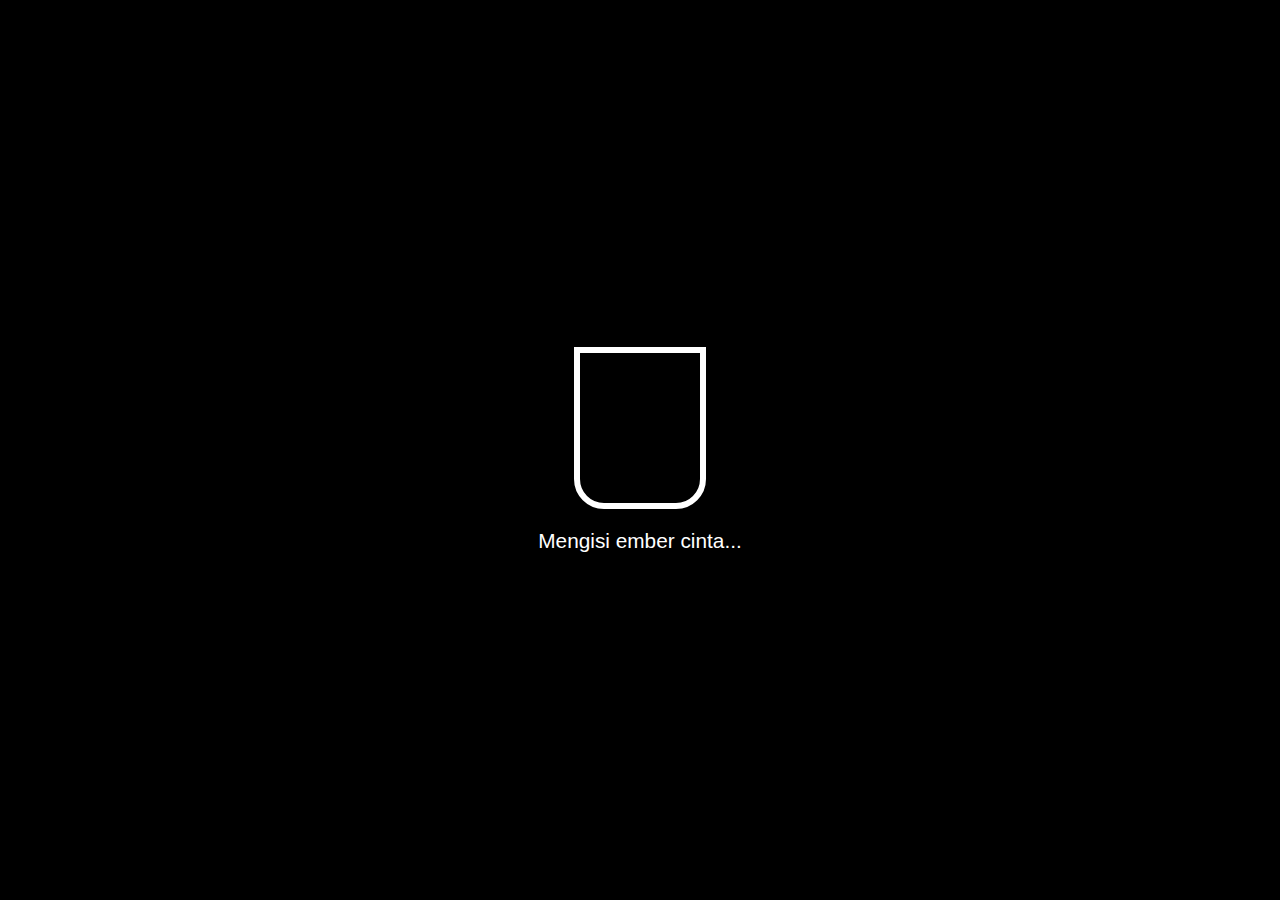
<file: index.html>
<!DOCTYPE html>
<html lang="id">
<head>
  <meta charset="UTF-8" />
  <meta name="viewport" content="width=device-width, initial-scale=1.0"/>
  <title>Loading Ember</title>
  <style>
    body, html {
      margin: 0;
      padding: 0;
      height: 100%;
      background-color: #000;
      display: flex;
      justify-content: center;
      align-items: center;
      font-family: 'Segoe UI', sans-serif;
      color: white;
      overflow: hidden;
    }

    .container {
      text-align: center;
    }

    .bucket {
      position: relative;
      width: 120px;
      height: 150px;
      border: 6px solid white;
      border-radius: 0 0 30px 30px;
      overflow: hidden;
      margin: 0 auto 20px auto;
    }

    .water {
      position: absolute;
      bottom: 0;
      width: 100%;
      height: 0%;
      background: #00bfff;
      animation: fillUp 20s forwards;
      border-radius: 0 0 30px 30px;
    }

    @keyframes fillUp {
      0% { height: 0%; }
      100% { height: 100%; }
    }

    .text {
      font-size: 1.3em;
      animation: fadeText 2s infinite;
    }

    @keyframes fadeText {
      0%, 100% { opacity: 1; }
      50% { opacity: 0.5; }
    }
  </style>
</head>
<body>
  <div class="container">
    <div class="bucket">
      <div class="water"></div>
    </div>
    <div class="text" id="loadingText">Mengisi ember cinta...</div>
  </div>

  <script>
    const texts = [
      "Mengisi ember 💧",
      "Sedang mempersiapkan kejutan 🎉",
      "Sebentar lagi siap 🎈",
      "Tunggu sebentar yaa 😍"
    ];

    let index = 0;
    const loadingText = document.getElementById("loadingText");

    setInterval(() => {
      index = (index + 1) % texts.length;
      loadingText.textContent = texts[index];
    }, 2000);

    // Redirect otomatis ke halaman utama setelah 7 detik
    setTimeout(() => {
      window.location.href = "gg.html"; // Ganti ke file tujuan kamu
    }, 20000);
  </script>
</body>
</html>
</file>
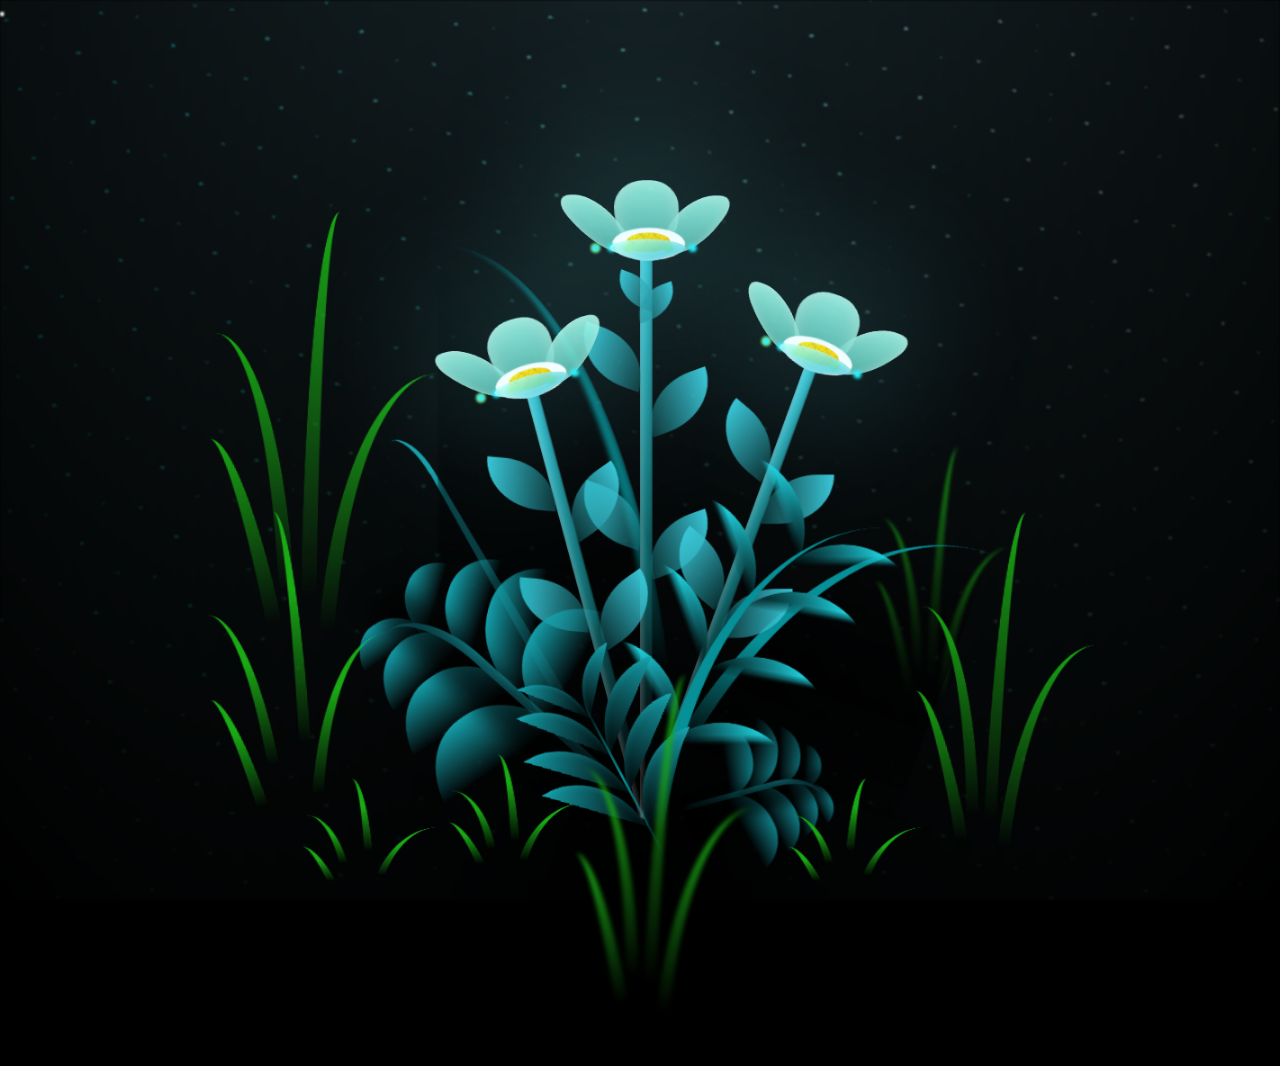
<file: bunga.html>
<!DOCTYPE html>
<html lang="en">
<head>
    <meta charset="UTF-8">
    <meta http-equiv="X-UA-Compatible" content="IE=edge">
    <meta name="viewport" content="width=device-width, initial-scale=1.0">
    <link rel="stylesheet" href="style.css">
    <link rel="icon" href="img/flowers.png" type="image/x-icon">
    <title>flowers</title>
</head>
<body class="container">
    
  <!-- Pembuat code: https://codepen.io/mdusmanansari/pen/BamepLe -->
    <div class="night">
        <div class="love-message">I Love You❤</div>
        <div class="love-message-2">Alfina</div>
        <div class="btn-message">
          <button id="btn_message"></button>
        </div>
        <div class="btn-wa grow-ans" style="--d:3.5s">
          <a 
            href="https://wa.me/6285701778640?text=I%20love%20you%20too❤️❤️❤️❤️😍😍😍😍"  
            target="_blank"
          >
            <button id="btn_wa">Lanjut? -></button>
          </a>
        </div>        
    </div>
    
    <div class="flowers">
      <div class="flower flower--1">
        <div class="flower__leafs flower__leafs--1">
          <div class="flower__leaf flower__leaf--1"></div>
          <div class="flower__leaf flower__leaf--2"></div>
          <div class="flower__leaf flower__leaf--3"></div>
          <div class="flower__leaf flower__leaf--4"></div>
          <div class="flower__white-circle"></div>
  
          <div class="flower__light flower__light--1"></div>
          <div class="flower__light flower__light--2"></div>
          <div class="flower__light flower__light--3"></div>
          <div class="flower__light flower__light--4"></div>
          <div class="flower__light flower__light--5"></div>
          <div class="flower__light flower__light--6"></div>
          <div class="flower__light flower__light--7"></div>
          <div class="flower__light flower__light--8"></div>
  
        </div>
        <div class="flower__line">
          <div class="flower__line__leaf flower__line__leaf--1"></div>
          <div class="flower__line__leaf flower__line__leaf--2"></div>
          <div class="flower__line__leaf flower__line__leaf--3"></div>
          <div class="flower__line__leaf flower__line__leaf--4"></div>
          <div class="flower__line__leaf flower__line__leaf--5"></div>
          <div class="flower__line__leaf flower__line__leaf--6"></div>
        </div>
      </div>
  
      <div class="flower flower--2">
        <div class="flower__leafs flower__leafs--2">
          <div class="flower__leaf flower__leaf--1"></div>
          <div class="flower__leaf flower__leaf--2"></div>
          <div class="flower__leaf flower__leaf--3"></div>
          <div class="flower__leaf flower__leaf--4"></div>
          <div class="flower__white-circle"></div>
  
          <div class="flower__light flower__light--1"></div>
          <div class="flower__light flower__light--2"></div>
          <div class="flower__light flower__light--3"></div>
          <div class="flower__light flower__light--4"></div>
          <div class="flower__light flower__light--5"></div>
          <div class="flower__light flower__light--6"></div>
          <div class="flower__light flower__light--7"></div>
          <div class="flower__light flower__light--8"></div>
  
        </div>
        <div class="flower__line">
          <div class="flower__line__leaf flower__line__leaf--1"></div>
          <div class="flower__line__leaf flower__line__leaf--2"></div>
          <div class="flower__line__leaf flower__line__leaf--3"></div>
          <div class="flower__line__leaf flower__line__leaf--4"></div>
        </div>
      </div>
  
      <div class="flower flower--3">
        <div class="flower__leafs flower__leafs--3">
          <div class="flower__leaf flower__leaf--1"></div>
          <div class="flower__leaf flower__leaf--2"></div>
          <div class="flower__leaf flower__leaf--3"></div>
          <div class="flower__leaf flower__leaf--4"></div>
          <div class="flower__white-circle"></div>
  
          <div class="flower__light flower__light--1"></div>
          <div class="flower__light flower__light--2"></div>
          <div class="flower__light flower__light--3"></div>
          <div class="flower__light flower__light--4"></div>
          <div class="flower__light flower__light--5"></div>
          <div class="flower__light flower__light--6"></div>
          <div class="flower__light flower__light--7"></div>
          <div class="flower__light flower__light--8"></div>
  
        </div>
        <div class="flower__line">
          <div class="flower__line__leaf flower__line__leaf--1"></div>
          <div class="flower__line__leaf flower__line__leaf--2"></div>
          <div class="flower__line__leaf flower__line__leaf--3"></div>
          <div class="flower__line__leaf flower__line__leaf--4"></div>
        </div>
      </div>
  
      <div class="grow-ans" style="--d:1.2s">
        <div class="flower__g-long">
          <div class="flower__g-long__top"></div>
          <div class="flower__g-long__bottom"></div>
        </div>
      </div>
  
      <div class="growing-grass">
        <div class="flower__grass flower__grass--1">
          <div class="flower__grass--top"></div>
          <div class="flower__grass--bottom"></div>
          <div class="flower__grass__leaf flower__grass__leaf--1"></div>
          <div class="flower__grass__leaf flower__grass__leaf--2"></div>
          <div class="flower__grass__leaf flower__grass__leaf--3"></div>
          <div class="flower__grass__leaf flower__grass__leaf--4"></div>
          <div class="flower__grass__leaf flower__grass__leaf--5"></div>
          <div class="flower__grass__leaf flower__grass__leaf--6"></div>
          <div class="flower__grass__leaf flower__grass__leaf--7"></div>
          <div class="flower__grass__leaf flower__grass__leaf--8"></div>
          <div class="flower__grass__overlay"></div>
        </div>
      </div>
  
      <div class="growing-grass">
        <div class="flower__grass flower__grass--2">
          <div class="flower__grass--top"></div>
          <div class="flower__grass--bottom"></div>
          <div class="flower__grass__leaf flower__grass__leaf--1"></div>
          <div class="flower__grass__leaf flower__grass__leaf--2"></div>
          <div class="flower__grass__leaf flower__grass__leaf--3"></div>
          <div class="flower__grass__leaf flower__grass__leaf--4"></div>
          <div class="flower__grass__leaf flower__grass__leaf--5"></div>
          <div class="flower__grass__leaf flower__grass__leaf--6"></div>
          <div class="flower__grass__leaf flower__grass__leaf--7"></div>
          <div class="flower__grass__leaf flower__grass__leaf--8"></div>
          <div class="flower__grass__overlay"></div>
        </div>
      </div>
  
      <div class="grow-ans" style="--d:2.4s">
        <div class="flower__g-right flower__g-right--1">
          <div class="leaf"></div>
        </div>
      </div>
  
      <div class="grow-ans" style="--d:2.8s">
        <div class="flower__g-right flower__g-right--2">
          <div class="leaf"></div>
        </div>
      </div>
  
      <div class="grow-ans" style="--d:2.8s">
        <div class="flower__g-front">
          <div class="flower__g-front__leaf-wrapper flower__g-front__leaf-wrapper--1">
            <div class="flower__g-front__leaf"></div>
          </div>
          <div class="flower__g-front__leaf-wrapper flower__g-front__leaf-wrapper--2">
            <div class="flower__g-front__leaf"></div>
          </div>
          <div class="flower__g-front__leaf-wrapper flower__g-front__leaf-wrapper--3">
            <div class="flower__g-front__leaf"></div>
          </div>
          <div class="flower__g-front__leaf-wrapper flower__g-front__leaf-wrapper--4">
            <div class="flower__g-front__leaf"></div>
          </div>
          <div class="flower__g-front__leaf-wrapper flower__g-front__leaf-wrapper--5">
            <div class="flower__g-front__leaf"></div>
          </div>
          <div class="flower__g-front__leaf-wrapper flower__g-front__leaf-wrapper--6">
            <div class="flower__g-front__leaf"></div>
          </div>
          <div class="flower__g-front__leaf-wrapper flower__g-front__leaf-wrapper--7">
            <div class="flower__g-front__leaf"></div>
          </div>
          <div class="flower__g-front__leaf-wrapper flower__g-front__leaf-wrapper--8">
            <div class="flower__g-front__leaf"></div>
          </div>
          <div class="flower__g-front__line"></div>
        </div>
      </div>
  
      <div class="grow-ans" style="--d:3.2s">
        <div class="flower__g-fr">
          <div class="leaf"></div>
          <div class="flower__g-fr__leaf flower__g-fr__leaf--1"></div>
          <div class="flower__g-fr__leaf flower__g-fr__leaf--2"></div>
          <div class="flower__g-fr__leaf flower__g-fr__leaf--3"></div>
          <div class="flower__g-fr__leaf flower__g-fr__leaf--4"></div>
          <div class="flower__g-fr__leaf flower__g-fr__leaf--5"></div>
          <div class="flower__g-fr__leaf flower__g-fr__leaf--6"></div>
          <div class="flower__g-fr__leaf flower__g-fr__leaf--7"></div>
          <div class="flower__g-fr__leaf flower__g-fr__leaf--8"></div>
        </div>
      </div>
  
      <div class="long-g long-g--0">
        <div class="grow-ans" style="--d:3s">
          <div class="leaf leaf--0"></div>
        </div>
        <div class="grow-ans" style="--d:2.2s">
          <div class="leaf leaf--1"></div>
        </div>
        <div class="grow-ans" style="--d:3.4s">
          <div class="leaf leaf--2"></div>
        </div>
        <div class="grow-ans" style="--d:3.6s">
          <div class="leaf leaf--3"></div>
        </div>
      </div>
  
      <div class="long-g long-g--1">
        <div class="grow-ans" style="--d:3.6s">
          <div class="leaf leaf--0"></div>
        </div>
        <div class="grow-ans" style="--d:3.8s">
          <div class="leaf leaf--1"></div>
        </div>
        <div class="grow-ans" style="--d:4s">
          <div class="leaf leaf--2"></div>
        </div>
        <div class="grow-ans" style="--d:4.2s">
          <div class="leaf leaf--3"></div>
        </div>
      </div>
  
      <div class="long-g long-g--2">
        <div class="grow-ans" style="--d:4s">
          <div class="leaf leaf--0"></div>
        </div>
        <div class="grow-ans" style="--d:4.2s">
          <div class="leaf leaf--1"></div>
        </div>
        <div class="grow-ans" style="--d:4.4s">
          <div class="leaf leaf--2"></div>
        </div>
        <div class="grow-ans" style="--d:4.6s">
          <div class="leaf leaf--3"></div>
        </div>
      </div>
  
      <div class="long-g long-g--3">
        <div class="grow-ans" style="--d:4s">
          <div class="leaf leaf--0"></div>
        </div>
        <div class="grow-ans" style="--d:4.2s">
          <div class="leaf leaf--1"></div>
        </div>
        <div class="grow-ans" style="--d:3s">
          <div class="leaf leaf--2"></div>
        </div>
        <div class="grow-ans" style="--d:3.6s">
          <div class="leaf leaf--3"></div>
        </div>
      </div>
  
      <div class="long-g long-g--4">
        <div class="grow-ans" style="--d:4s">
          <div class="leaf leaf--0"></div>
        </div>
        <div class="grow-ans" style="--d:4.2s">
          <div class="leaf leaf--1"></div>
        </div>
        <div class="grow-ans" style="--d:3s">
          <div class="leaf leaf--2"></div>
        </div>
        <div class="grow-ans" style="--d:3.6s">
          <div class="leaf leaf--3"></div>
        </div>
      </div>
  
      <div class="long-g long-g--5">
        <div class="grow-ans" style="--d:4s">
          <div class="leaf leaf--0"></div>
        </div>
        <div class="grow-ans" style="--d:4.2s">
          <div class="leaf leaf--1"></div>
        </div>
        <div class="grow-ans" style="--d:3s">
          <div class="leaf leaf--2"></div>
        </div>
        <div class="grow-ans" style="--d:3.6s">
          <div class="leaf leaf--3"></div>
        </div>
      </div>
  
      <div class="long-g long-g--6">
        <div class="grow-ans" style="--d:4.2s">
          <div class="leaf leaf--0"></div>
        </div>
        <div class="grow-ans" style="--d:4.4s">
          <div class="leaf leaf--1"></div>
        </div>
        <div class="grow-ans" style="--d:4.6s">
          <div class="leaf leaf--2"></div>
        </div>
        <div class="grow-ans" style="--d:4.8s">
          <div class="leaf leaf--3"></div>
        </div>
      </div>
  
      <div class="long-g long-g--7">
        <div class="grow-ans" style="--d:3s">
          <div class="leaf leaf--0"></div>
        </div>
        <div class="grow-ans" style="--d:3.2s">
          <div class="leaf leaf--1"></div>
        </div>
        <div class="grow-ans" style="--d:3.5s">
          <div class="leaf leaf--2"></div>
        </div>
        <div class="grow-ans" style="--d:3.6s">
          <div class="leaf leaf--3"></div>
        </div>
      </div>
    </div>
    <script src="script.js"></script>
  </body>
</html>
</file>
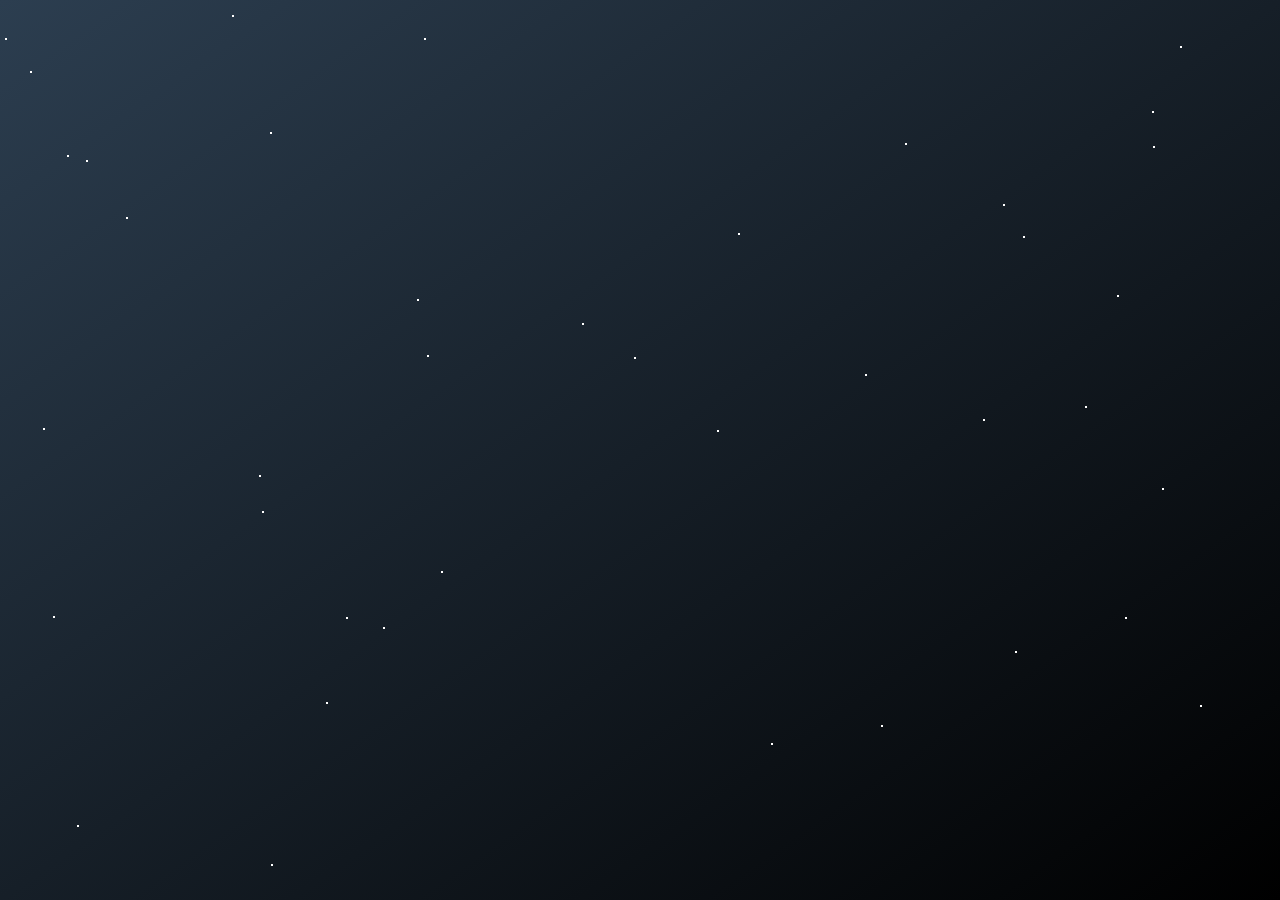
<file: gg.html>
<!DOCTYPE html>
<html lang="id">
<head>
  <meta charset="UTF-8">
  <meta name="viewport" content="width=device-width, initial-scale=1.0">
  <title>Permintaan Maaf</title>
  <style>
    body {
      margin: 0;
      padding: 0;
      background: linear-gradient(to bottom right, #2c3e50, #000000);
      color: white;
      font-family: 'Segoe UI', sans-serif;
      display: flex;
      flex-direction: column;
      align-items: center;
      justify-content: center;
      height: 100dvh;
      text-align: center;
      overflow: hidden;
    }

    #typingText {
      font-size: 1.2em;
      max-width: 85%;
      margin-bottom: 30px;
      line-height: 1.6;
      white-space: pre-wrap;
      opacity: 0;
      transition: opacity 0.5s ease;
    }

    #lanjutanText {
      display: none;
      font-size: 1.3em;
      max-width: 85%;
      margin-top: 20px;
      line-height: 1.5;
    }

    .button-group {
      display: none;
      gap: 20px;
      flex-wrap: wrap;
      justify-content: center;
    }

    .btn {
      padding: 10px 20px;
      border: none;
      border-radius: 8px;
      font-size: 1em;
      cursor: pointer;
      transition: background 0.3s ease;
      margin: 10px;
    }

    .btn.maafkan {
      background-color: #00ff6a;
      color: #000;
    }

    .btn.tolak {
      background-color: #ff4d4d;
      color: white;
    }

    .btn:hover {
      opacity: 0.9;
    }

    #lanjutBtn {
      display: none;
      margin-top: 30px;
    }

    .bintang {
      position: absolute;
      width: 2px;
      height: 2px;
      background: white;
      animation: sparkle 2s infinite ease-in-out;
    }

    @keyframes sparkle {
      0%, 100% { opacity: 0.1; transform: scale(1); }
      50% { opacity: 1; transform: scale(1.8); }
    }
  </style>
</head>
<body>

  <div id="typingText"></div>
  <div id="lanjutanText"></div>

  <div class="button-group" id="buttonGroup">
    <button class="btn tolak" onclick="tolakMaaf()">Tidak Dimaafkan</button>
    <button class="btn maafkan" onclick="lanjutSetelahMaaf()">Dimaafkan</button>
  </div>

  <button class="btn maafkan" id="lanjutBtn" onclick="window.location.href='warning.html'">
    ➡️ Lanjut
  </button>

  <script>
    const teks = `Teruntukmu ....
    
    
    
    
    Maafkan aku...

Mungkin aku sering membuatmu kesal, kecewa, atau bahkan menangis.
Aku sadar, aku tidak selalu bisa menjadi versi terbaik dari diriku.
Tapi percayalah... tidak ada satu detik pun dari kata kata ku ingin menyakitimu.

Dari lubuk hatiku yang terdalam... aku minta maaf.`;

    const pesanLanjutan = "Aku ada sesuatu untukmu... 🎁";

    const typingText = document.getElementById("typingText");
    const lanjutanText = document.getElementById("lanjutanText");
    const buttonGroup = document.getElementById("buttonGroup");
    const lanjutBtn = document.getElementById("lanjutBtn");

    let i = 0;

    function ketikTeks() {
      typingText.style.opacity = 1;
      if (i < teks.length) {
        typingText.textContent += teks.charAt(i);
        i++;
        setTimeout(ketikTeks, 80);
      } else {
        buttonGroup.style.display = "flex";
      }
    }

    function tolakMaaf() {
      alert("Tombol rusak!!! Karena developer sangat tidak kuat untuk tidak di maafkan😢 Anda harus menekan tombol di sebelahnya...hehe!!!");
    }

    function lanjutSetelahMaaf() {
      buttonGroup.style.display = "none";
      lanjutanText.style.display = "block";
      lanjutanText.textContent = "";

      let j = 0;
      function ketikLanjutan() {
        if (j < pesanLanjutan.length) {
          lanjutanText.textContent += pesanLanjutan.charAt(j);
          j++;
          setTimeout(ketikLanjutan, 70);
        } else {
          lanjutBtn.style.display = "inline-block";
        }
      }

      ketikLanjutan();
    }

    // Bintang-bintang latar belakang
    for (let i = 0; i < 40; i++) {
      const star = document.createElement('div');
      star.className = 'bintang';
      star.style.top = Math.random() * 100 + 'vh';
      star.style.left = Math.random() * 100 + 'vw';
      star.style.animationDelay = (Math.random() * 5) + 's';
      document.body.appendChild(star);
    }

    window.onload = () => {
      setTimeout(ketikTeks, 1000);
    };
  </script>

</body>
</html>
</file>
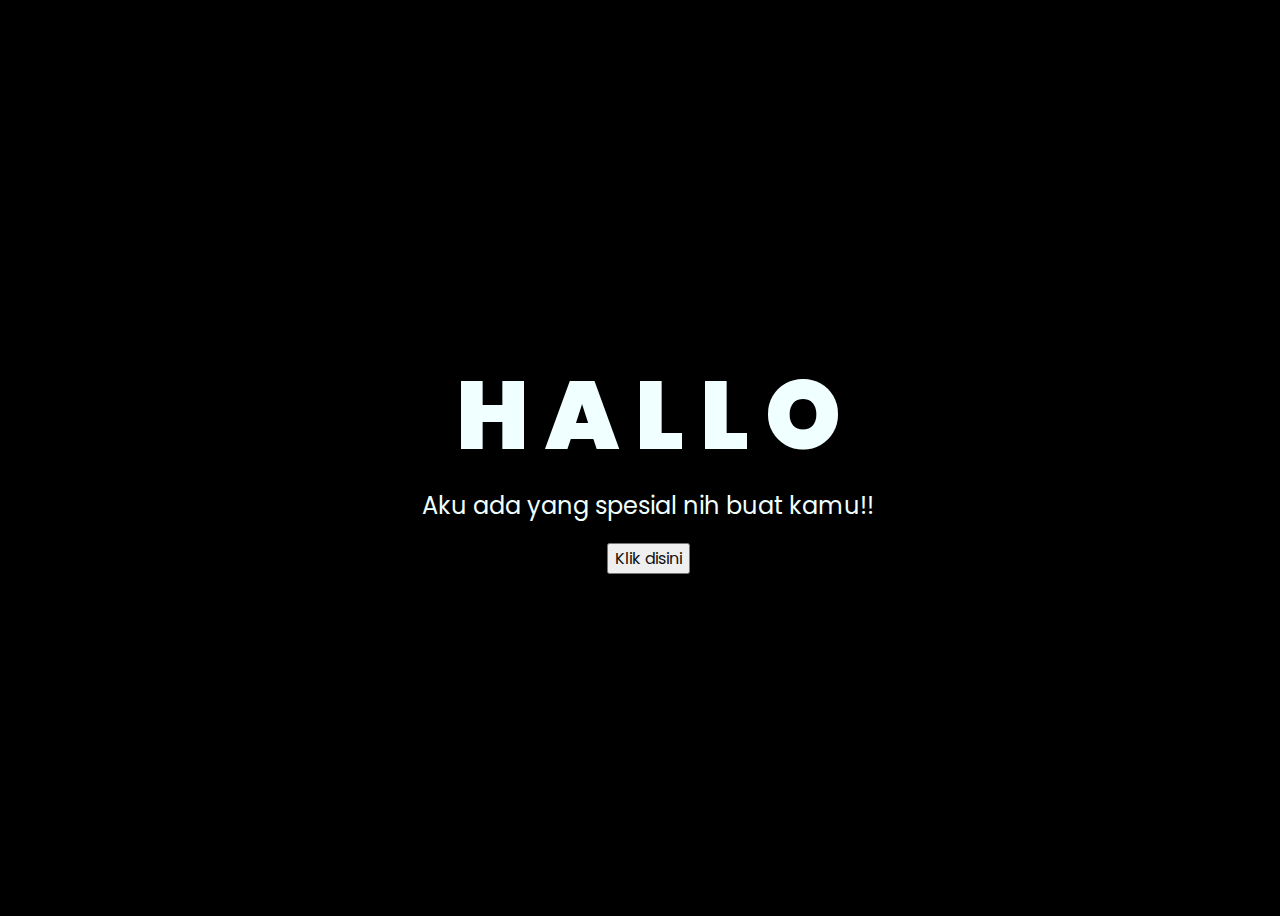
<file: ii.html>
<!DOCTYPE html>
<html lang="en">
<head>
    <meta charset="UTF-8">
    <meta http-equiv="X-UA-Compatible" content="IE=edge">
    <meta name="viewport" content="width=device-width, initial-scale=1.0">
    <link rel="stylesheet" href="style2.css">
    <link rel="icon" href="img/flowers.png" type="image/x-icon">
    <title>Flowers</title>
</head>
<body>
    <div class="greetings">
    <!-- silahkan menambah kata sesuai keinginan dengan <span>text...</span -->
        <span>H</span>
        <span>A</span>
        <span>L</span>
        <span>L</span>
        <span>O</span>
    </div>
    <div class="description">
        <span>Aku ada yang spesial nih buat kamu!!</span>
    </div>
    <div class="button">
        <button>
            <a href="bunga.html">Klik disini</a>
        </button>
        
    </div>
</body>
</html>
</file>
<file: style.css>
*,
*::after,
*::before {
  padding: 0;
  margin: 0;
  box-sizing: border-box;
}

:root {
  --dark-color: #000;
}

body {
  display: flex;
  align-items: flex-end;
  justify-content: center;
  min-height: 100dvh;
  background-color: var(--dark-color);
  overflow: hidden;
  perspective: 1000px;
}

.night {
  position: fixed;
  left: 50%;
  top: 0;
  transform: translateX(-50%);
  width: 100%;
  height: 100%;
  filter: blur(0.1vmin);
  background-image: radial-gradient(ellipse at top, transparent 0%, var(--dark-color)), radial-gradient(ellipse at bottom, var(--dark-color), rgba(145, 233, 255, 0.2)), repeating-linear-gradient(220deg, rgb(0, 0, 0) 0px, rgb(0, 0, 0) 19px, transparent 19px, transparent 22px), repeating-linear-gradient(189deg, rgb(0, 0, 0) 0px, rgb(0, 0, 0) 19px, transparent 19px, transparent 22px), repeating-linear-gradient(148deg, rgb(0, 0, 0) 0px, rgb(0, 0, 0) 19px, transparent 19px, transparent 22px), linear-gradient(90deg, rgb(0, 255, 250), rgb(240, 240, 240));
}

.flowers {
  position: relative;
  transform: scale(0.9);
}

.flower {
  position: absolute;
  bottom: 10vmin;
  transform-origin: bottom center;
  z-index: 10;
  --fl-speed: 0.8s;
}
.flower--1 {
  -webkit-animation: moving-flower-1 4s linear infinite;
          animation: moving-flower-1 4s linear infinite;
}
.flower--1 .flower__line {
  height: 70vmin;
  -webkit-animation-delay: 0.3s;
          animation-delay: 0.3s;
}
.flower--1 .flower__line__leaf--1 {
  -webkit-animation: blooming-leaf-right var(--fl-speed) 1.6s backwards;
          animation: blooming-leaf-right var(--fl-speed) 1.6s backwards;
}
.flower--1 .flower__line__leaf--2 {
  -webkit-animation: blooming-leaf-right var(--fl-speed) 1.4s backwards;
          animation: blooming-leaf-right var(--fl-speed) 1.4s backwards;
}
.flower--1 .flower__line__leaf--3 {
  -webkit-animation: blooming-leaf-left var(--fl-speed) 1.2s backwards;
          animation: blooming-leaf-left var(--fl-speed) 1.2s backwards;
}
.flower--1 .flower__line__leaf--4 {
  -webkit-animation: blooming-leaf-left var(--fl-speed) 1s backwards;
          animation: blooming-leaf-left var(--fl-speed) 1s backwards;
}
.flower--1 .flower__line__leaf--5 {
  -webkit-animation: blooming-leaf-right var(--fl-speed) 1.8s backwards;
          animation: blooming-leaf-right var(--fl-speed) 1.8s backwards;
}
.flower--1 .flower__line__leaf--6 {
  -webkit-animation: blooming-leaf-left var(--fl-speed) 2s backwards;
          animation: blooming-leaf-left var(--fl-speed) 2s backwards;
}
.flower--2 {
  left: 50%;
  transform: rotate(20deg);
  -webkit-animation: moving-flower-2 4s linear infinite;
          animation: moving-flower-2 4s linear infinite;
}
.flower--2 .flower__line {
  height: 60vmin;
  -webkit-animation-delay: 0.6s;
          animation-delay: 0.6s;
}
.flower--2 .flower__line__leaf--1 {
  -webkit-animation: blooming-leaf-right var(--fl-speed) 1.9s backwards;
          animation: blooming-leaf-right var(--fl-speed) 1.9s backwards;
}
.flower--2 .flower__line__leaf--2 {
  -webkit-animation: blooming-leaf-right var(--fl-speed) 1.7s backwards;
          animation: blooming-leaf-right var(--fl-speed) 1.7s backwards;
}
.flower--2 .flower__line__leaf--3 {
  -webkit-animation: blooming-leaf-left var(--fl-speed) 1.5s backwards;
          animation: blooming-leaf-left var(--fl-speed) 1.5s backwards;
}
.flower--2 .flower__line__leaf--4 {
  -webkit-animation: blooming-leaf-left var(--fl-speed) 1.3s backwards;
          animation: blooming-leaf-left var(--fl-speed) 1.3s backwards;
}
.flower--3 {
  left: 50%;
  transform: rotate(-15deg);
  -webkit-animation: moving-flower-3 4s linear infinite;
          animation: moving-flower-3 4s linear infinite;
}
.flower--3 .flower__line {
  -webkit-animation-delay: 0.9s;
          animation-delay: 0.9s;
}
.flower--3 .flower__line__leaf--1 {
  -webkit-animation: blooming-leaf-right var(--fl-speed) 2.5s backwards;
          animation: blooming-leaf-right var(--fl-speed) 2.5s backwards;
}
.flower--3 .flower__line__leaf--2 {
  -webkit-animation: blooming-leaf-right var(--fl-speed) 2.3s backwards;
          animation: blooming-leaf-right var(--fl-speed) 2.3s backwards;
}
.flower--3 .flower__line__leaf--3 {
  -webkit-animation: blooming-leaf-left var(--fl-speed) 2.1s backwards;
          animation: blooming-leaf-left var(--fl-speed) 2.1s backwards;
}
.flower--3 .flower__line__leaf--4 {
  -webkit-animation: blooming-leaf-left var(--fl-speed) 1.9s backwards;
          animation: blooming-leaf-left var(--fl-speed) 1.9s backwards;
}
.flower__leafs {
  position: relative;
  -webkit-animation: blooming-flower 2s backwards;
          animation: blooming-flower 2s backwards;
}
.flower__leafs--1 {
  -webkit-animation-delay: 1.1s;
          animation-delay: 1.1s;
}
.flower__leafs--2 {
  -webkit-animation-delay: 1.4s;
          animation-delay: 1.4s;
}
.flower__leafs--3 {
  -webkit-animation-delay: 1.7s;
          animation-delay: 1.7s;
}
.flower__leafs::after {
  content: "";
  position: absolute;
  left: 0;
  top: 0;
  transform: translate(-50%, -100%);
  width: 8vmin;
  height: 8vmin;
  background-color: #6bf0ff;
  filter: blur(10vmin);
}
.flower__leaf {
  position: absolute;
  bottom: 0;
  left: 50%;
  width: 8vmin;
  height: 11vmin;
  border-radius: 51% 49% 47% 53%/44% 45% 55% 69%;
  background-color: #a7ffee;
  background-image: linear-gradient(to top, #54b8aa, #a7ffee);
  transform-origin: bottom center;
  opacity: 0.9;
  box-shadow: inset 0 0 2vmin rgba(255, 255, 255, 0.5);
}
.flower__leaf--1 {
  transform: translate(-10%, 1%) rotateY(40deg) rotateX(-50deg);
}
.flower__leaf--2 {
  transform: translate(-50%, -4%) rotateX(40deg);
}
.flower__leaf--3 {
  transform: translate(-90%, 0%) rotateY(45deg) rotateX(50deg);
}
.flower__leaf--4 {
  width: 8vmin;
  height: 8vmin;
  transform-origin: bottom left;
  border-radius: 4vmin 10vmin 4vmin 4vmin;
  transform: translate(0%, 18%) rotateX(70deg) rotate(-43deg);
  background-image: linear-gradient(to top, #39c6d6, #a7ffee);
  z-index: 1;
  opacity: 0.8;
}
.flower__white-circle {
  position: absolute;
  left: -3.5vmin;
  top: -3vmin;
  width: 9vmin;
  height: 4vmin;
  border-radius: 50%;
  background-color: #fff;
}
.flower__white-circle::after {
  content: "";
  position: absolute;
  left: 50%;
  top: 45%;
  transform: translate(-50%, -50%);
  width: 60%;
  height: 60%;
  border-radius: inherit;
  background-image: repeating-linear-gradient(135deg, rgba(0, 0, 0, 0.03) 0px, rgba(0, 0, 0, 0.03) 1px, transparent 1px, transparent 12px), repeating-linear-gradient(45deg, rgba(0, 0, 0, 0.03) 0px, rgba(0, 0, 0, 0.03) 1px, transparent 1px, transparent 12px), repeating-linear-gradient(67.5deg, rgba(0, 0, 0, 0.03) 0px, rgba(0, 0, 0, 0.03) 1px, transparent 1px, transparent 12px), repeating-linear-gradient(135deg, rgba(0, 0, 0, 0.03) 0px, rgba(0, 0, 0, 0.03) 1px, transparent 1px, transparent 12px), repeating-linear-gradient(45deg, rgba(0, 0, 0, 0.03) 0px, rgba(0, 0, 0, 0.03) 1px, transparent 1px, transparent 12px), repeating-linear-gradient(112.5deg, rgba(0, 0, 0, 0.03) 0px, rgba(0, 0, 0, 0.03) 1px, transparent 1px, transparent 12px), repeating-linear-gradient(112.5deg, rgba(0, 0, 0, 0.03) 0px, rgba(0, 0, 0, 0.03) 1px, transparent 1px, transparent 12px), repeating-linear-gradient(45deg, rgba(0, 0, 0, 0.03) 0px, rgba(0, 0, 0, 0.03) 1px, transparent 1px, transparent 12px), repeating-linear-gradient(22.5deg, rgba(0, 0, 0, 0.03) 0px, rgba(0, 0, 0, 0.03) 1px, transparent 1px, transparent 12px), repeating-linear-gradient(45deg, rgba(0, 0, 0, 0.03) 0px, rgba(0, 0, 0, 0.03) 1px, transparent 1px, transparent 12px), repeating-linear-gradient(22.5deg, rgba(0, 0, 0, 0.03) 0px, rgba(0, 0, 0, 0.03) 1px, transparent 1px, transparent 12px), repeating-linear-gradient(135deg, rgba(0, 0, 0, 0.03) 0px, rgba(0, 0, 0, 0.03) 1px, transparent 1px, transparent 12px), repeating-linear-gradient(157.5deg, rgba(0, 0, 0, 0.03) 0px, rgba(0, 0, 0, 0.03) 1px, transparent 1px, transparent 12px), repeating-linear-gradient(67.5deg, rgba(0, 0, 0, 0.03) 0px, rgba(0, 0, 0, 0.03) 1px, transparent 1px, transparent 12px), repeating-linear-gradient(67.5deg, rgba(0, 0, 0, 0.03) 0px, rgba(0, 0, 0, 0.03) 1px, transparent 1px, transparent 12px), linear-gradient(90deg, rgb(255, 235, 18), rgb(255, 206, 0));
}
.flower__line {
  height: 55vmin;
  width: 1.5vmin;
  background-image: linear-gradient(to left, rgba(0, 0, 0, 0.2), transparent, rgba(255, 255, 255, 0.2)), linear-gradient(to top, transparent 10%, #14757a, #39c6d6);
  box-shadow: inset 0 0 2px rgba(0, 0, 0, 0.5);
  -webkit-animation: grow-flower-tree 4s backwards;
          animation: grow-flower-tree 4s backwards;
}
.flower__line__leaf {
  --w: 7vmin;
  --h: calc(var(--w) + 2vmin);
  position: absolute;
  top: 20%;
  left: 90%;
  width: var(--w);
  height: var(--h);
  border-top-right-radius: var(--h);
  border-bottom-left-radius: var(--h);
  background-image: linear-gradient(to top, rgba(20, 117, 122, 0.4), #39c6d6);
}
.flower__line__leaf--1 {
  transform: rotate(70deg) rotateY(30deg);
}
.flower__line__leaf--2 {
  top: 45%;
  transform: rotate(70deg) rotateY(30deg);
}
.flower__line__leaf--3, .flower__line__leaf--4, .flower__line__leaf--6 {
  border-top-right-radius: 0;
  border-bottom-left-radius: 0;
  border-top-left-radius: var(--h);
  border-bottom-right-radius: var(--h);
  left: -460%;
  top: 12%;
  transform: rotate(-70deg) rotateY(30deg);
}
.flower__line__leaf--4 {
  top: 40%;
}
.flower__line__leaf--5 {
  top: 0;
  transform-origin: left;
  transform: rotate(70deg) rotateY(30deg) scale(0.6);
}
.flower__line__leaf--6 {
  top: -2%;
  left: -450%;
  transform-origin: right;
  transform: rotate(-70deg) rotateY(30deg) scale(0.6);
}
.flower__light {
  position: absolute;
  bottom: 0vmin;
  width: 1vmin;
  height: 1vmin;
  background-color: rgb(255, 251, 0);
  border-radius: 50%;
  filter: blur(0.2vmin);
  -webkit-animation: light-ans 4s linear infinite backwards;
          animation: light-ans 4s linear infinite backwards;
}
.flower__light:nth-child(odd) {
  background-color: #23f0ff;
}
.flower__light--1 {
  left: -2vmin;
  -webkit-animation-delay: 1s;
          animation-delay: 1s;
}
.flower__light--2 {
  left: 3vmin;
  -webkit-animation-delay: 0.5s;
          animation-delay: 0.5s;
}
.flower__light--3 {
  left: -6vmin;
  -webkit-animation-delay: 0.3s;
          animation-delay: 0.3s;
}
.flower__light--4 {
  left: 6vmin;
  -webkit-animation-delay: 0.9s;
          animation-delay: 0.9s;
}
.flower__light--5 {
  left: -1vmin;
  -webkit-animation-delay: 1.5s;
          animation-delay: 1.5s;
}
.flower__light--6 {
  left: -4vmin;
  -webkit-animation-delay: 3s;
          animation-delay: 3s;
}
.flower__light--7 {
  left: 3vmin;
  -webkit-animation-delay: 2s;
          animation-delay: 2s;
}
.flower__light--8 {
  left: -6vmin;
  -webkit-animation-delay: 3.5s;
          animation-delay: 3.5s;
}
.flower__grass {
  --c: #159faa;
  --line-w: 1.5vmin;
  position: absolute;
  bottom: 12vmin;
  left: -7vmin;
  display: flex;
  flex-direction: column;
  align-items: flex-end;
  z-index: 20;
  transform-origin: bottom center;
  transform: rotate(-48deg) rotateY(40deg);
}
.flower__grass--1 {
  -webkit-animation: moving-grass 2s linear infinite;
          animation: moving-grass 2s linear infinite;
}
.flower__grass--2 {
  left: 2vmin;
  bottom: 10vmin;
  transform: scale(0.5) rotate(75deg) rotateX(10deg) rotateY(-200deg);
  opacity: 0.8;
  z-index: 0;
  -webkit-animation: moving-grass--2 1.5s linear infinite;
          animation: moving-grass--2 1.5s linear infinite;
}
.flower__grass--top {
  width: 7vmin;
  height: 10vmin;
  border-top-right-radius: 100%;
  border-right: var(--line-w) solid var(--c);
  transform-origin: bottom center;
  transform: rotate(-2deg);
}
.flower__grass--bottom {
  margin-top: -2px;
  width: var(--line-w);
  height: 25vmin;
  background-image: linear-gradient(to top, transparent, var(--c));
}
.flower__grass__leaf {
  --size: 10vmin;
  position: absolute;
  width: calc(var(--size) * 2.1);
  height: var(--size);
  border-top-left-radius: var(--size);
  border-top-right-radius: var(--size);
  background-image: linear-gradient(to top, transparent, transparent 30%, var(--c));
  z-index: 100;
}
.flower__grass__leaf--1 {
  top: -6%;
  left: 30%;
  --size: 6vmin;
  transform: rotate(-20deg);
  -webkit-animation: growing-grass-ans--1 2s 2.6s backwards;
          animation: growing-grass-ans--1 2s 2.6s backwards;
}
@-webkit-keyframes growing-grass-ans--1 {
  0% {
    transform-origin: bottom left;
    transform: rotate(-20deg) scale(0);
  }
}
@keyframes growing-grass-ans--1 {
  0% {
    transform-origin: bottom left;
    transform: rotate(-20deg) scale(0);
  }
}
.flower__grass__leaf--2 {
  top: -5%;
  left: -110%;
  --size: 6vmin;
  transform: rotate(10deg);
  -webkit-animation: growing-grass-ans--2 2s 2.4s linear backwards;
          animation: growing-grass-ans--2 2s 2.4s linear backwards;
}
@-webkit-keyframes growing-grass-ans--2 {
  0% {
    transform-origin: bottom right;
    transform: rotate(10deg) scale(0);
  }
}
@keyframes growing-grass-ans--2 {
  0% {
    transform-origin: bottom right;
    transform: rotate(10deg) scale(0);
  }
}
.flower__grass__leaf--3 {
  top: 5%;
  left: 60%;
  --size: 8vmin;
  transform: rotate(-18deg) rotateX(-20deg);
  -webkit-animation: growing-grass-ans--3 2s 2.2s linear backwards;
          animation: growing-grass-ans--3 2s 2.2s linear backwards;
}
@-webkit-keyframes growing-grass-ans--3 {
  0% {
    transform-origin: bottom left;
    transform: rotate(-18deg) rotateX(-20deg) scale(0);
  }
}
@keyframes growing-grass-ans--3 {
  0% {
    transform-origin: bottom left;
    transform: rotate(-18deg) rotateX(-20deg) scale(0);
  }
}
.flower__grass__leaf--4 {
  top: 6%;
  left: -135%;
  --size: 8vmin;
  transform: rotate(2deg);
  -webkit-animation: growing-grass-ans--4 2s 2s linear backwards;
          animation: growing-grass-ans--4 2s 2s linear backwards;
}
@-webkit-keyframes growing-grass-ans--4 {
  0% {
    transform-origin: bottom right;
    transform: rotate(2deg) scale(0);
  }
}
@keyframes growing-grass-ans--4 {
  0% {
    transform-origin: bottom right;
    transform: rotate(2deg) scale(0);
  }
}
.flower__grass__leaf--5 {
  top: 20%;
  left: 60%;
  --size: 10vmin;
  transform: rotate(-24deg) rotateX(-20deg);
  -webkit-animation: growing-grass-ans--5 2s 1.8s linear backwards;
          animation: growing-grass-ans--5 2s 1.8s linear backwards;
}
@-webkit-keyframes growing-grass-ans--5 {
  0% {
    transform-origin: bottom left;
    transform: rotate(-24deg) rotateX(-20deg) scale(0);
  }
}
@keyframes growing-grass-ans--5 {
  0% {
    transform-origin: bottom left;
    transform: rotate(-24deg) rotateX(-20deg) scale(0);
  }
}
.flower__grass__leaf--6 {
  top: 22%;
  left: -180%;
  --size: 10vmin;
  transform: rotate(10deg);
  -webkit-animation: growing-grass-ans--6 2s 1.6s linear backwards;
          animation: growing-grass-ans--6 2s 1.6s linear backwards;
}
@-webkit-keyframes growing-grass-ans--6 {
  0% {
    transform-origin: bottom right;
    transform: rotate(10deg) scale(0);
  }
}
@keyframes growing-grass-ans--6 {
  0% {
    transform-origin: bottom right;
    transform: rotate(10deg) scale(0);
  }
}
.flower__grass__leaf--7 {
  top: 39%;
  left: 70%;
  --size: 10vmin;
  transform: rotate(-10deg);
  -webkit-animation: growing-grass-ans--7 2s 1.4s linear backwards;
          animation: growing-grass-ans--7 2s 1.4s linear backwards;
}
@-webkit-keyframes growing-grass-ans--7 {
  0% {
    transform-origin: bottom left;
    transform: rotate(-10deg) scale(0);
  }
}
@keyframes growing-grass-ans--7 {
  0% {
    transform-origin: bottom left;
    transform: rotate(-10deg) scale(0);
  }
}
.flower__grass__leaf--8 {
  top: 40%;
  left: -215%;
  --size: 11vmin;
  transform: rotate(10deg);
  -webkit-animation: growing-grass-ans--8 2s 1.2s linear backwards;
          animation: growing-grass-ans--8 2s 1.2s linear backwards;
}
@-webkit-keyframes growing-grass-ans--8 {
  0% {
    transform-origin: bottom right;
    transform: rotate(10deg) scale(0);
  }
}
@keyframes growing-grass-ans--8 {
  0% {
    transform-origin: bottom right;
    transform: rotate(10deg) scale(0);
  }
}
.flower__grass__overlay {
  position: absolute;
  top: -10%;
  right: 0%;
  width: 100%;
  height: 100%;
  background-color: rgba(0, 0, 0, 0.6);
  filter: blur(1.5vmin);
  z-index: 100;
}
.flower__g-long {
  --w: 2vmin;
  --h: 6vmin;
  --c: #159faa;
  position: absolute;
  bottom: 10vmin;
  left: -3vmin;
  transform-origin: bottom center;
  transform: rotate(-30deg) rotateY(-20deg);
  display: flex;
  flex-direction: column;
  align-items: flex-end;
  -webkit-animation: flower-g-long-ans 3s linear infinite;
          animation: flower-g-long-ans 3s linear infinite;
}
@-webkit-keyframes flower-g-long-ans {
  0%, 100% {
    transform: rotate(-30deg) rotateY(-20deg);
  }
  50% {
    transform: rotate(-32deg) rotateY(-20deg);
  }
}
@keyframes flower-g-long-ans {
  0%, 100% {
    transform: rotate(-30deg) rotateY(-20deg);
  }
  50% {
    transform: rotate(-32deg) rotateY(-20deg);
  }
}
.flower__g-long__top {
  top: calc(var(--h) * -1);
  width: calc(var(--w) + 1vmin);
  height: var(--h);
  border-top-right-radius: 100%;
  border-right: 0.7vmin solid var(--c);
  transform: translate(-0.7vmin, 1vmin);
}
.flower__g-long__bottom {
  width: var(--w);
  height: 50vmin;
  transform-origin: bottom center;
  background-image: linear-gradient(to top, transparent 30%, var(--c));
  box-shadow: inset 0 0 2px rgba(0, 0, 0, 0.5);
  -webkit-clip-path: polygon(35% 0, 65% 1%, 100% 100%, 0% 100%);
          clip-path: polygon(35% 0, 65% 1%, 100% 100%, 0% 100%);
}
.flower__g-right {
  position: absolute;
  bottom: 6vmin;
  left: -2vmin;
  transform-origin: bottom left;
  transform: rotate(20deg);
}
.flower__g-right .leaf {
  width: 30vmin;
  height: 50vmin;
  border-top-left-radius: 100%;
  border-left: 2vmin solid #079097;
  background-image: linear-gradient(to bottom, transparent, var(--dark-color) 60%);
  -webkit-mask-image: linear-gradient(to top, transparent 30%, #079097 60%);
  mask-image: linear-gradient(to top, transparent 30%, #079097 60%);
}
.flower__g-right--1 {
  -webkit-animation: flower-g-right-ans 2.5s linear infinite;
          animation: flower-g-right-ans 2.5s linear infinite;
}
.flower__g-right--2 {
  left: 5vmin;
  transform: rotateY(-180deg);
  -webkit-animation: flower-g-right-ans--2 3s linear infinite;
          animation: flower-g-right-ans--2 3s linear infinite;
}
.flower__g-right--2 .leaf {
  height: 75vmin;
  filter: blur(0.3vmin);
  opacity: 0.8;
}
@-webkit-keyframes flower-g-right-ans {
  0%, 100% {
    transform: rotate(20deg);
  }
  50% {
    transform: rotate(24deg) rotateX(-20deg);
  }
}
@keyframes flower-g-right-ans {
  0%, 100% {
    transform: rotate(20deg);
  }
  50% {
    transform: rotate(24deg) rotateX(-20deg);
  }
}
@-webkit-keyframes flower-g-right-ans--2 {
  0%, 100% {
    transform: rotateY(-180deg) rotate(0deg) rotateX(-20deg);
  }
  50% {
    transform: rotateY(-180deg) rotate(6deg) rotateX(-20deg);
  }
}
@keyframes flower-g-right-ans--2 {
  0%, 100% {
    transform: rotateY(-180deg) rotate(0deg) rotateX(-20deg);
  }
  50% {
    transform: rotateY(-180deg) rotate(6deg) rotateX(-20deg);
  }
}
.flower__g-front {
  position: absolute;
  bottom: 6vmin;
  left: 2.5vmin;
  z-index: 100;
  transform-origin: bottom center;
  transform: rotate(-28deg) rotateY(30deg) scale(1.04);
  -webkit-animation: flower__g-front-ans 2s linear infinite;
          animation: flower__g-front-ans 2s linear infinite;
}
@-webkit-keyframes flower__g-front-ans {
  0%, 100% {
    transform: rotate(-28deg) rotateY(30deg) scale(1.04);
  }
  50% {
    transform: rotate(-35deg) rotateY(40deg) scale(1.04);
  }
}
@keyframes flower__g-front-ans {
  0%, 100% {
    transform: rotate(-28deg) rotateY(30deg) scale(1.04);
  }
  50% {
    transform: rotate(-35deg) rotateY(40deg) scale(1.04);
  }
}
.flower__g-front__line {
  width: 0.3vmin;
  height: 20vmin;
  background-image: linear-gradient(to top, transparent, #079097, transparent 100%);
  position: relative;
}
.flower__g-front__leaf-wrapper {
  position: absolute;
  top: 0;
  left: 0;
  transform-origin: bottom left;
  transform: rotate(10deg);
}
.flower__g-front__leaf-wrapper:nth-child(even) {
  left: 0vmin;
  transform: rotateY(-180deg) rotate(5deg);
  -webkit-animation: flower__g-front__leaf-left-ans 1s ease-in backwards;
          animation: flower__g-front__leaf-left-ans 1s ease-in backwards;
}
.flower__g-front__leaf-wrapper:nth-child(odd) {
  -webkit-animation: flower__g-front__leaf-ans 1s ease-in backwards;
          animation: flower__g-front__leaf-ans 1s ease-in backwards;
}
.flower__g-front__leaf-wrapper--1 {
  top: -8vmin;
  transform: scale(0.7);
  -webkit-animation: flower__g-front__leaf-ans 1s 5.5s ease-in backwards !important;
          animation: flower__g-front__leaf-ans 1s 5.5s ease-in backwards !important;
}
.flower__g-front__leaf-wrapper--2 {
  top: -8vmin;
  transform: rotateY(-180deg) scale(0.7) !important;
  -webkit-animation: flower__g-front__leaf-left-ans-2 1s 4.6s ease-in backwards !important;
          animation: flower__g-front__leaf-left-ans-2 1s 4.6s ease-in backwards !important;
}
.flower__g-front__leaf-wrapper--3 {
  top: -3vmin;
  -webkit-animation: flower__g-front__leaf-ans 1s 4.6s ease-in backwards;
          animation: flower__g-front__leaf-ans 1s 4.6s ease-in backwards;
}
.flower__g-front__leaf-wrapper--4 {
  top: -3vmin;
  transform: rotateY(-180deg) scale(0.9) !important;
  -webkit-animation: flower__g-front__leaf-left-ans-2 1s 4.6s ease-in backwards !important;
          animation: flower__g-front__leaf-left-ans-2 1s 4.6s ease-in backwards !important;
}
@-webkit-keyframes flower__g-front__leaf-left-ans-2 {
  0% {
    transform: rotateY(-180deg) scale(0);
  }
}
@keyframes flower__g-front__leaf-left-ans-2 {
  0% {
    transform: rotateY(-180deg) scale(0);
  }
}
.flower__g-front__leaf-wrapper--5, .flower__g-front__leaf-wrapper--6 {
  top: 2vmin;
}
.flower__g-front__leaf-wrapper--7, .flower__g-front__leaf-wrapper--8 {
  top: 6.5vmin;
}
.flower__g-front__leaf-wrapper--2 {
  -webkit-animation-delay: 5.2s !important;
          animation-delay: 5.2s !important;
}
.flower__g-front__leaf-wrapper--3 {
  -webkit-animation-delay: 4.9s !important;
          animation-delay: 4.9s !important;
}
.flower__g-front__leaf-wrapper--5 {
  -webkit-animation-delay: 4.3s !important;
          animation-delay: 4.3s !important;
}
.flower__g-front__leaf-wrapper--6 {
  -webkit-animation-delay: 4.1s !important;
          animation-delay: 4.1s !important;
}
.flower__g-front__leaf-wrapper--7 {
  -webkit-animation-delay: 3.8s !important;
          animation-delay: 3.8s !important;
}
.flower__g-front__leaf-wrapper--8 {
  -webkit-animation-delay: 3.5s !important;
          animation-delay: 3.5s !important;
}
@-webkit-keyframes flower__g-front__leaf-ans {
  0% {
    transform: rotate(10deg) scale(0);
  }
}
@keyframes flower__g-front__leaf-ans {
  0% {
    transform: rotate(10deg) scale(0);
  }
}
@-webkit-keyframes flower__g-front__leaf-left-ans {
  0% {
    transform: rotateY(-180deg) rotate(5deg) scale(0);
  }
}
@keyframes flower__g-front__leaf-left-ans {
  0% {
    transform: rotateY(-180deg) rotate(5deg) scale(0);
  }
}
.flower__g-front__leaf {
  width: 10vmin;
  height: 10vmin;
  border-radius: 100% 0% 0% 100%/100% 100% 0% 0%;
  box-shadow: inset 0 2px 1vmin hsla(184deg, 97%, 58%, 0.2);
  background-image: linear-gradient(to bottom left, transparent, var(--dark-color)), linear-gradient(to bottom right, #159faa 50%, transparent 50%, transparent);
  -webkit-mask-image: linear-gradient(to bottom right, #159faa 50%, transparent 50%, transparent);
  mask-image: linear-gradient(to bottom right, #159faa 50%, transparent 50%, transparent);
}
.flower__g-fr {
  position: absolute;
  bottom: -4vmin;
  left: vmin;
  transform-origin: bottom left;
  z-index: 10;
  -webkit-animation: flower__g-fr-ans 2s linear infinite;
          animation: flower__g-fr-ans 2s linear infinite;
}
@-webkit-keyframes flower__g-fr-ans {
  0%, 100% {
    transform: rotate(2deg);
  }
  50% {
    transform: rotate(4deg);
  }
}
@keyframes flower__g-fr-ans {
  0%, 100% {
    transform: rotate(2deg);
  }
  50% {
    transform: rotate(4deg);
  }
}
.flower__g-fr .leaf {
  width: 30vmin;
  height: 50vmin;
  border-top-left-radius: 100%;
  border-left: 2vmin solid #079097;
  -webkit-mask-image: linear-gradient(to top, transparent 25%, #079097 50%);
  mask-image: linear-gradient(to top, transparent 25%, #079097 50%);
  position: relative;
  z-index: 1;
}
.flower__g-fr__leaf {
  position: absolute;
  top: 0;
  left: 0;
  width: 10vmin;
  height: 10vmin;
  border-radius: 100% 0% 0% 100%/100% 100% 0% 0%;
  box-shadow: inset 0 2px 1vmin hsla(184deg, 97%, 58%, 0.2);
  background-image: linear-gradient(to bottom left, transparent, var(--dark-color) 98%), linear-gradient(to bottom right, #23f0ff 45%, transparent 50%, transparent);
  -webkit-mask-image: linear-gradient(135deg, #159faa 40%, transparent 50%, transparent);
  mask-image: linear-gradient(135deg, #159faa 40%, transparent 50%, transparent);
}
.flower__g-fr__leaf--1 {
  left: 20vmin;
  transform: rotate(45deg);
  -webkit-animation: flower__g-fr-leaft-ans-1 0.5s 5.2s linear backwards;
          animation: flower__g-fr-leaft-ans-1 0.5s 5.2s linear backwards;
}
@-webkit-keyframes flower__g-fr-leaft-ans-1 {
  0% {
    transform-origin: left;
    transform: rotate(45deg) scale(0);
  }
}
@keyframes flower__g-fr-leaft-ans-1 {
  0% {
    transform-origin: left;
    transform: rotate(45deg) scale(0);
  }
}
.flower__g-fr__leaf--2 {
  left: 12vmin;
  top: -7vmin;
  transform: rotate(25deg) rotateY(-180deg);
  -webkit-animation: flower__g-fr-leaft-ans-6 0.5s 5s linear backwards;
          animation: flower__g-fr-leaft-ans-6 0.5s 5s linear backwards;
}
.flower__g-fr__leaf--3 {
  left: 15vmin;
  top: 6vmin;
  transform: rotate(55deg);
  -webkit-animation: flower__g-fr-leaft-ans-5 0.5s 4.8s linear backwards;
          animation: flower__g-fr-leaft-ans-5 0.5s 4.8s linear backwards;
}
.flower__g-fr__leaf--4 {
  left: 6vmin;
  top: -2vmin;
  transform: rotate(25deg) rotateY(-180deg);
  -webkit-animation: flower__g-fr-leaft-ans-6 0.5s 4.6s linear backwards;
          animation: flower__g-fr-leaft-ans-6 0.5s 4.6s linear backwards;
}
.flower__g-fr__leaf--5 {
  left: 10vmin;
  top: 14vmin;
  transform: rotate(55deg);
  -webkit-animation: flower__g-fr-leaft-ans-5 0.5s 4.4s linear backwards;
          animation: flower__g-fr-leaft-ans-5 0.5s 4.4s linear backwards;
}
@-webkit-keyframes flower__g-fr-leaft-ans-5 {
  0% {
    transform-origin: left;
    transform: rotate(55deg) scale(0);
  }
}
@keyframes flower__g-fr-leaft-ans-5 {
  0% {
    transform-origin: left;
    transform: rotate(55deg) scale(0);
  }
}
.flower__g-fr__leaf--6 {
  left: 0vmin;
  top: 6vmin;
  transform: rotate(25deg) rotateY(-180deg);
  -webkit-animation: flower__g-fr-leaft-ans-6 0.5s 4.2s linear backwards;
          animation: flower__g-fr-leaft-ans-6 0.5s 4.2s linear backwards;
}
@-webkit-keyframes flower__g-fr-leaft-ans-6 {
  0% {
    transform-origin: right;
    transform: rotate(25deg) rotateY(-180deg) scale(0);
  }
}
@keyframes flower__g-fr-leaft-ans-6 {
  0% {
    transform-origin: right;
    transform: rotate(25deg) rotateY(-180deg) scale(0);
  }
}
.flower__g-fr__leaf--7 {
  left: 5vmin;
  top: 22vmin;
  transform: rotate(45deg);
  -webkit-animation: flower__g-fr-leaft-ans-7 0.5s 4s linear backwards;
          animation: flower__g-fr-leaft-ans-7 0.5s 4s linear backwards;
}
@-webkit-keyframes flower__g-fr-leaft-ans-7 {
  0% {
    transform-origin: left;
    transform: rotate(45deg) scale(0);
  }
}
@keyframes flower__g-fr-leaft-ans-7 {
  0% {
    transform-origin: left;
    transform: rotate(45deg) scale(0);
  }
}
.flower__g-fr__leaf--8 {
  left: -4vmin;
  top: 15vmin;
  transform: rotate(15deg) rotateY(-180deg);
  -webkit-animation: flower__g-fr-leaft-ans-8 0.5s 3.8s linear backwards;
          animation: flower__g-fr-leaft-ans-8 0.5s 3.8s linear backwards;
}
@-webkit-keyframes flower__g-fr-leaft-ans-8 {
  0% {
    transform-origin: right;
    transform: rotate(15deg) rotateY(-180deg) scale(0);
  }
}
@keyframes flower__g-fr-leaft-ans-8 {
  0% {
    transform-origin: right;
    transform: rotate(15deg) rotateY(-180deg) scale(0);
  }
}

.long-g {
  position: absolute;
  bottom: 25vmin;
  left: -42vmin;
  transform-origin: bottom left;
}
.long-g--1 {
  bottom: 0vmin;
  transform: scale(0.8) rotate(-5deg);
}
.long-g--1 .leaf {
  -webkit-mask-image: linear-gradient(to top, transparent 40%, #079097 80%) !important;
  mask-image: linear-gradient(to top, transparent 40%, #079097 80%) !important;
}
.long-g--1 .leaf--1 {
  --w: 5vmin;
  --h: 60vmin;
  left: -2vmin;
  transform: rotate(3deg) rotateY(-180deg);
}
.long-g--2, .long-g--3 {
  bottom: -3vmin;
  left: -35vmin;
  transform-origin: center;
  transform: scale(0.6) rotateX(60deg);
}
.long-g--2 .leaf, .long-g--3 .leaf {
  -webkit-mask-image: linear-gradient(to top, transparent 50%, #079097 80%) !important;
  mask-image: linear-gradient(to top, transparent 50%, #079097 80%) !important;
}
.long-g--2 .leaf--1, .long-g--3 .leaf--1 {
  left: -1vmin;
  transform: rotateY(-180deg);
}
.long-g--3 {
  left: -17vmin;
  bottom: 0vmin;
}
.long-g--3 .leaf {
  -webkit-mask-image: linear-gradient(to top, transparent 40%, #079097 80%) !important;
  mask-image: linear-gradient(to top, transparent 40%, #079097 80%) !important;
}
.long-g--4 {
  left: 25vmin;
  bottom: -3vmin;
  transform-origin: center;
  transform: scale(0.6) rotateX(60deg);
}
.long-g--4 .leaf {
  -webkit-mask-image: linear-gradient(to top, transparent 50%, #079097 80%) !important;
  mask-image: linear-gradient(to top, transparent 50%, #079097 80%) !important;
}
.long-g--5 {
  left: 42vmin;
  bottom: 0vmin;
  transform: scale(0.8) rotate(2deg);
}
.long-g--6 {
  left: 0vmin;
  bottom: -20vmin;
  z-index: 100;
  filter: blur(0.3vmin);
  transform: scale(0.8) rotate(2deg);
}
.long-g--7 {
  left: 35vmin;
  bottom: 20vmin;
  z-index: -1;
  filter: blur(0.3vmin);
  transform: scale(0.6) rotate(2deg);
  opacity: 0.7;
}
.long-g .leaf {
  --w: 15vmin;
  --h: 40vmin;
  --c: #1aaa15;
  position: absolute;
  bottom: 0;
  width: var(--w);
  height: var(--h);
  border-top-left-radius: 100%;
  border-left: 2vmin solid var(--c);
  -webkit-mask-image: linear-gradient(to top, transparent 20%, var(--dark-color));
  mask-image: linear-gradient(to top, transparent 20%, var(--dark-color));
  transform-origin: bottom center;
}
.long-g .leaf--0 {
  left: 2vmin;
  -webkit-animation: leaf-ans-1 4s linear infinite;
          animation: leaf-ans-1 4s linear infinite;
}
.long-g .leaf--1 {
  --w: 5vmin;
  --h: 60vmin;
  -webkit-animation: leaf-ans-1 4s linear infinite;
          animation: leaf-ans-1 4s linear infinite;
}
.long-g .leaf--2 {
  --w: 10vmin;
  --h: 40vmin;
  left: -0.5vmin;
  bottom: 5vmin;
  transform-origin: bottom left;
  transform: rotateY(-180deg);
  -webkit-animation: leaf-ans-2 3s linear infinite;
          animation: leaf-ans-2 3s linear infinite;
}
.long-g .leaf--3 {
  --w: 5vmin;
  --h: 30vmin;
  left: -1vmin;
  bottom: 3.2vmin;
  transform-origin: bottom left;
  transform: rotate(-10deg) rotateY(-180deg);
  -webkit-animation: leaf-ans-3 3s linear infinite;
          animation: leaf-ans-3 3s linear infinite;
}

@-webkit-keyframes leaf-ans-1 {
  0%, 100% {
    transform: rotate(-5deg) scale(1);
  }
  50% {
    transform: rotate(5deg) scale(1.1);
  }
}

@keyframes leaf-ans-1 {
  0%, 100% {
    transform: rotate(-5deg) scale(1);
  }
  50% {
    transform: rotate(5deg) scale(1.1);
  }
}
@-webkit-keyframes leaf-ans-2 {
  0%, 100% {
    transform: rotateY(-180deg) rotate(5deg);
  }
  50% {
    transform: rotateY(-180deg) rotate(0deg) scale(1.1);
  }
}
@keyframes leaf-ans-2 {
  0%, 100% {
    transform: rotateY(-180deg) rotate(5deg);
  }
  50% {
    transform: rotateY(-180deg) rotate(0deg) scale(1.1);
  }
}
@-webkit-keyframes leaf-ans-3 {
  0%, 100% {
    transform: rotate(-10deg) rotateY(-180deg);
  }
  50% {
    transform: rotate(-20deg) rotateY(-180deg);
  }
}
@keyframes leaf-ans-3 {
  0%, 100% {
    transform: rotate(-10deg) rotateY(-180deg);
  }
  50% {
    transform: rotate(-20deg) rotateY(-180deg);
  }
}
.grow-ans {
  -webkit-animation: grow-ans 2s var(--d) backwards;
          animation: grow-ans 2s var(--d) backwards;
}

@-webkit-keyframes grow-ans {
  0% {
    transform: scale(0);
    opacity: 0;
  }
}

@keyframes grow-ans {
  0% {
    transform: scale(0);
    opacity: 0;
  }
}
@-webkit-keyframes light-ans {
  0% {
    opacity: 0;
    transform: translateY(0vmin);
  }
  25% {
    opacity: 1;
    transform: translateY(-5vmin) translateX(-2vmin);
  }
  50% {
    opacity: 1;
    transform: translateY(-15vmin) translateX(2vmin);
    filter: blur(0.2vmin);
  }
  75% {
    transform: translateY(-20vmin) translateX(-2vmin);
    filter: blur(0.2vmin);
  }
  100% {
    transform: translateY(-30vmin);
    opacity: 0;
    filter: blur(1vmin);
  }
}
@keyframes light-ans {
  0% {
    opacity: 0;
    transform: translateY(0vmin);
  }
  25% {
    opacity: 1;
    transform: translateY(-5vmin) translateX(-2vmin);
  }
  50% {
    opacity: 1;
    transform: translateY(-15vmin) translateX(2vmin);
    filter: blur(0.2vmin);
  }
  75% {
    transform: translateY(-20vmin) translateX(-2vmin);
    filter: blur(0.2vmin);
  }
  100% {
    transform: translateY(-30vmin);
    opacity: 0;
    filter: blur(1vmin);
  }
}
@-webkit-keyframes moving-flower-1 {
  0%, 100% {
    transform: rotate(2deg);
  }
  50% {
    transform: rotate(-2deg);
  }
}
@keyframes moving-flower-1 {
  0%, 100% {
    transform: rotate(2deg);
  }
  50% {
    transform: rotate(-2deg);
  }
}
@-webkit-keyframes moving-flower-2 {
  0%, 100% {
    transform: rotate(18deg);
  }
  50% {
    transform: rotate(14deg);
  }
}
@keyframes moving-flower-2 {
  0%, 100% {
    transform: rotate(18deg);
  }
  50% {
    transform: rotate(14deg);
  }
}
@-webkit-keyframes moving-flower-3 {
  0%, 100% {
    transform: rotate(-18deg);
  }
  50% {
    transform: rotate(-20deg) rotateY(-10deg);
  }
}
@keyframes moving-flower-3 {
  0%, 100% {
    transform: rotate(-18deg);
  }
  50% {
    transform: rotate(-20deg) rotateY(-10deg);
  }
}
@-webkit-keyframes blooming-leaf-right {
  0% {
    transform-origin: left;
    transform: rotate(70deg) rotateY(30deg) scale(0);
  }
}
@keyframes blooming-leaf-right {
  0% {
    transform-origin: left;
    transform: rotate(70deg) rotateY(30deg) scale(0);
  }
}
@-webkit-keyframes blooming-leaf-left {
  0% {
    transform-origin: right;
    transform: rotate(-70deg) rotateY(30deg) scale(0);
  }
}
@keyframes blooming-leaf-left {
  0% {
    transform-origin: right;
    transform: rotate(-70deg) rotateY(30deg) scale(0);
  }
}
@-webkit-keyframes grow-flower-tree {
  0% {
    height: 0;
    border-radius: 1vmin;
  }
}
@keyframes grow-flower-tree {
  0% {
    height: 0;
    border-radius: 1vmin;
  }
}
@-webkit-keyframes blooming-flower {
  0% {
    transform: scale(0);
  }
}
@keyframes blooming-flower {
  0% {
    transform: scale(0);
  }
}
@-webkit-keyframes moving-grass {
  0%, 100% {
    transform: rotate(-48deg) rotateY(40deg);
  }
  50% {
    transform: rotate(-50deg) rotateY(40deg);
  }
}
@keyframes moving-grass {
  0%, 100% {
    transform: rotate(-48deg) rotateY(40deg);
  }
  50% {
    transform: rotate(-50deg) rotateY(40deg);
  }
}
@-webkit-keyframes moving-grass--2 {
  0%, 100% {
    transform: scale(0.5) rotate(75deg) rotateX(10deg) rotateY(-200deg);
  }
  50% {
    transform: scale(0.5) rotate(79deg) rotateX(10deg) rotateY(-200deg);
  }
}
@keyframes moving-grass--2 {
  0%, 100% {
    transform: scale(0.5) rotate(75deg) rotateX(10deg) rotateY(-200deg);
  }
  50% {
    transform: scale(0.5) rotate(79deg) rotateX(10deg) rotateY(-200deg);
  }
}
.growing-grass {
  -webkit-animation: growing-grass-ans 1s 2s backwards;
          animation: growing-grass-ans 1s 2s backwards;
}

@-webkit-keyframes growing-grass-ans {
  0% {
    transform: scale(0);
  }
}

@keyframes growing-grass-ans {
  0% {
    transform: scale(0);
  }
}
.container * {
  -webkit-animation-play-state: paused !important;
          animation-play-state: paused !important;
}/*# sourceMappingURL=main.css.map */

.love-message {
  position: absolute;
  top: 150px;
  left: 50%;
  transform: translateX(-50%);
  font-size: 3rem;
  color: #ff69b4;
  font-family: 'Segoe Script', cursive;
  opacity: 0;
  animation: fadeIn 2s ease-in-out forwards;
  animation-delay: 1s; /* Delay untuk muncul setelah animasi bunga dimulai */
  z-index: 10;
}

@keyframes fadeIn {
  to {
    opacity: 1;
  }
}
.love-message-2 {
  position: absolute;
  top: 200px;
  left: 50%;
  transform: translateX(-50%);
  font-size: 2rem;
  color: #ff69b4;
  font-family: 'Segoe Script', cursive;
  opacity: 0;
  animation: fadeIn 2s ease-in-out forwards;
  animation-delay: 1.5s; /* Delay untuk muncul setelah animasi bunga dimulai */
  z-index: 10;
}
@keyframes fadeIn {
  to {
    opacity: 1;
  }
}

.btn-wa {
  display: flex;
  justify-content: center;
  margin-top: 30px;
  animation: grow-up var(--d, 2s) ease-in-out forwards;
  opacity: 0;
  transform: translateY(30px);
}

@keyframes grow-up {
  to {
    opacity: 1;
    transform: translateY(0);
  }
}

#btn_wa {
  padding: 12px 25px;
  background-color: #ffffff;
  color: rgb(0, 0, 0);
  font-size: 18px;
  border: none;
  border-radius: 8px;
  cursor: pointer;
  box-shadow: 0 5px 15px rgba(0,0,0,0.2);
  transition: background-color 0.3s ease, transform 0.2s ease;
}

#btn_wa:hover {
  background-color: #f7c7ee;
  transform: scale(1.05);
}

.floating-hearts {
  position: fixed;
  bottom: 0;
  left: 0;
  width: 100%;
  height: 100%;
  pointer-events: none;
  overflow: hidden;
  z-index: 1;
}

.heart {
  position: absolute;
  bottom: 0;
  width: 20px;
  height: 20px;
  background: rgb(178, 158, 158);
  transform: rotate(45deg);
  animation: floatUp 6s infinite ease-in;
  opacity: 0.8;
}

.heart::before,
.heart::after {
  content: '';
  position: absolute;
  width: 20px;
  height: 20px;
  background: rgb(178, 158, 158);
  border-radius: 50%;
}

.heart::before {
  top: -10px;
  left: 0;
}
.heart::after {
  left: -10px;
  top: 0;
}

@keyframes floatUp {
  0% {
    transform: translateY(0) scale(1) rotate(45deg);
    opacity: 0.8;
  }
  50% {
    opacity: 1;
    transform: translateY(-300px) scale(1.2) rotate(45deg);
  }
  100% {
    transform: translateY(-600px) scale(0.8) rotate(45deg);
    opacity: 0;
  }
}
</file>
<file: style2.css>
@import url('https://fonts.googleapis.com/css2?family=Poppins:ital,wght@0,500;1,900&display=swap');
*{
    font-family: 'Poppins',cursive;
}
body{
    color: azure;
    width: 100%;
    height: 100vh;
    display: flex;
    flex-direction: column;
    align-items: center;
    justify-content: center;
    background-color: black;
}
.greetings{
    font-size: 6rem;
    font-weight: 900;
}
.greetings > span{
    animation: glow 2.5s ease-in-out infinite;
}
@keyframes glow{
    0%, 100%{
        color: #fff;
        text-shadow: 0 0 12px #39c6d6, 0 0 50px #39c6d6, 0 0 100px #39c6d6;
    }
    10%, 90%{
        color: #111;
        text-shadow: none;
    }
}
.greetings > span:nth-child(2){
    animation-delay: .2s ;
}
.greetings > span:nth-child(3){
    animation-delay: .4s ;
}
.greetings > span:nth-child(4){
    animation-delay: .6s;
}
.greetings > span:nth-child(5){
    animation-delay: .8s;
}

.description{
    font-size: 1.5rem;
    margin-bottom: 20px;
}

.button a{
    text-decoration: none;
    font-size: 1rem;
    color: #111;
}

@media screen and (max-width:574px){
    .greetings{
        display: block;
        font-size: 3rem;
        font-weight: 500;
        text-align: center;
    }
    .description{
        font-size: 1rem;
    }
    
    .button a{
        font-size: .5rem;
    }
}
</file>
